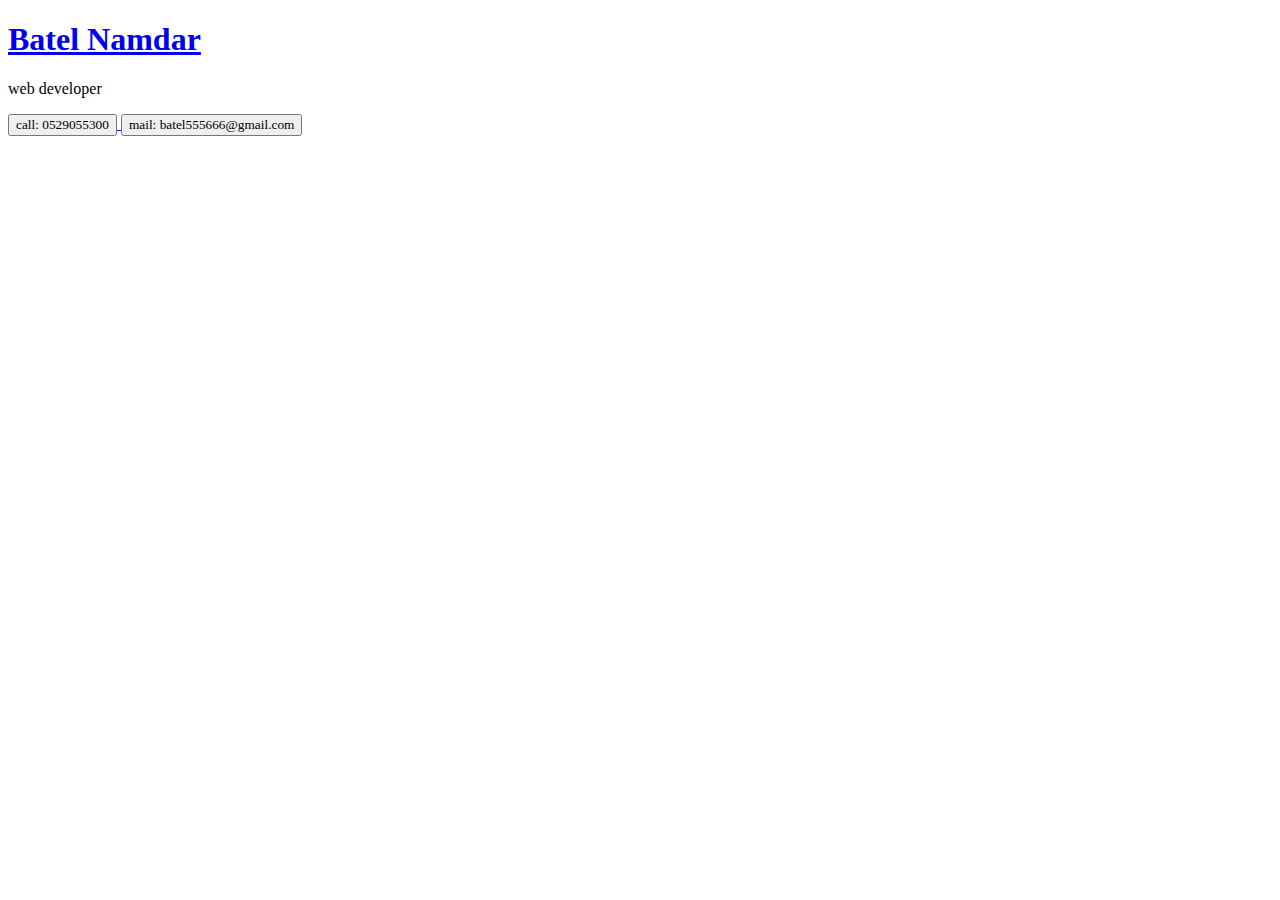
<file: about.html>
<!DOCTYPE html>
<html lang="en">
<head>
    <meta charset="UTF-8">
    <meta name="viewport" content="width=device-width, initial-scale=1.0">
    <link href="https://cdn.jsdelivr.net/npm/bootstrap@5.3.1/dist/css/bootstrap.min.css" rel="stylesheet" integrity="sha384-4bw+/aepP/YC94hEpVNVgiZdgIC5+VKNBQNGCHeKRQN+PtmoHDEXuppvnDJzQIu9" crossorigin="anonymous">
    <script src="https://cdn.jsdelivr.net/npm/bootstrap@5.3.1/dist/js/bootstrap.bundle.min.js" integrity="sha384-HwwvtgBNo3bZJJLYd8oVXjrBZt8cqVSpeBNS5n7C8IVInixGAoxmnlMuBnhbgrkm" crossorigin="anonymous"></script>
    <link rel="stylesheet" href="https://cdn.jsdelivr.net/npm/bootstrap-icons@1.10.5/font/bootstrap-icons.css">
    <link rel="stylesheet" href="https://cdnjs.cloudflare.com/ajax/libs/font-awesome/6.4.2/css/all.min.css" integrity="sha512-z3gLpd7yknf1YoNbCzqRKc4qyor8gaKU1qmn+CShxbuBusANI9QpRohGBreCFkKxLhei6S9CQXFEbbKuqLg0DA==" crossorigin="anonymous" referrerpolicy="no-referrer" />
    <link rel="preconnect" href="https://fonts.googleapis.com">
    <link rel="preconnect" href="https://fonts.gstatic.com" crossorigin>
    <link href="https://fonts.googleapis.com/css2?family=Handjet:wght@500&display=swap" rel="stylesheet">
   <link rel="stylesheet" href="./style.css">
    <title>Document</title>
</head>
<body class="bg-dark w-100">
 
    <div class="conatiner-fluid h-100">
        <div class="row justify-content-center h-25  rounded shadow-lg ">
            <div class="col-6 text-center mt-5 text-light">
                <a href="./index.html" class=" text-reset">

                    <h1>Batel Namdar</h1>
                </a>
                <p>web developer</p>
            </div>
            <div class="col-4 text-center">

            </div>
        </div>


        <div class="row justify-content-center my-5 ">
            <div class="col-10 bg-warning text-dark text-center  rounded shadow-lg ">
                <a href="tel:+972529055300">
                    <button class="btn bg-light w-75 my-3 " >call: 0529055300</button>
                </a>

                <a href="mailto:batel555666@gmail.com">
                    <button class="btn bg-light w-75 my-3 " >mail: batel555666@gmail.com</button>
                </a>
            </div>
        </div>
   
    </div>
</body>
</html>
</file>
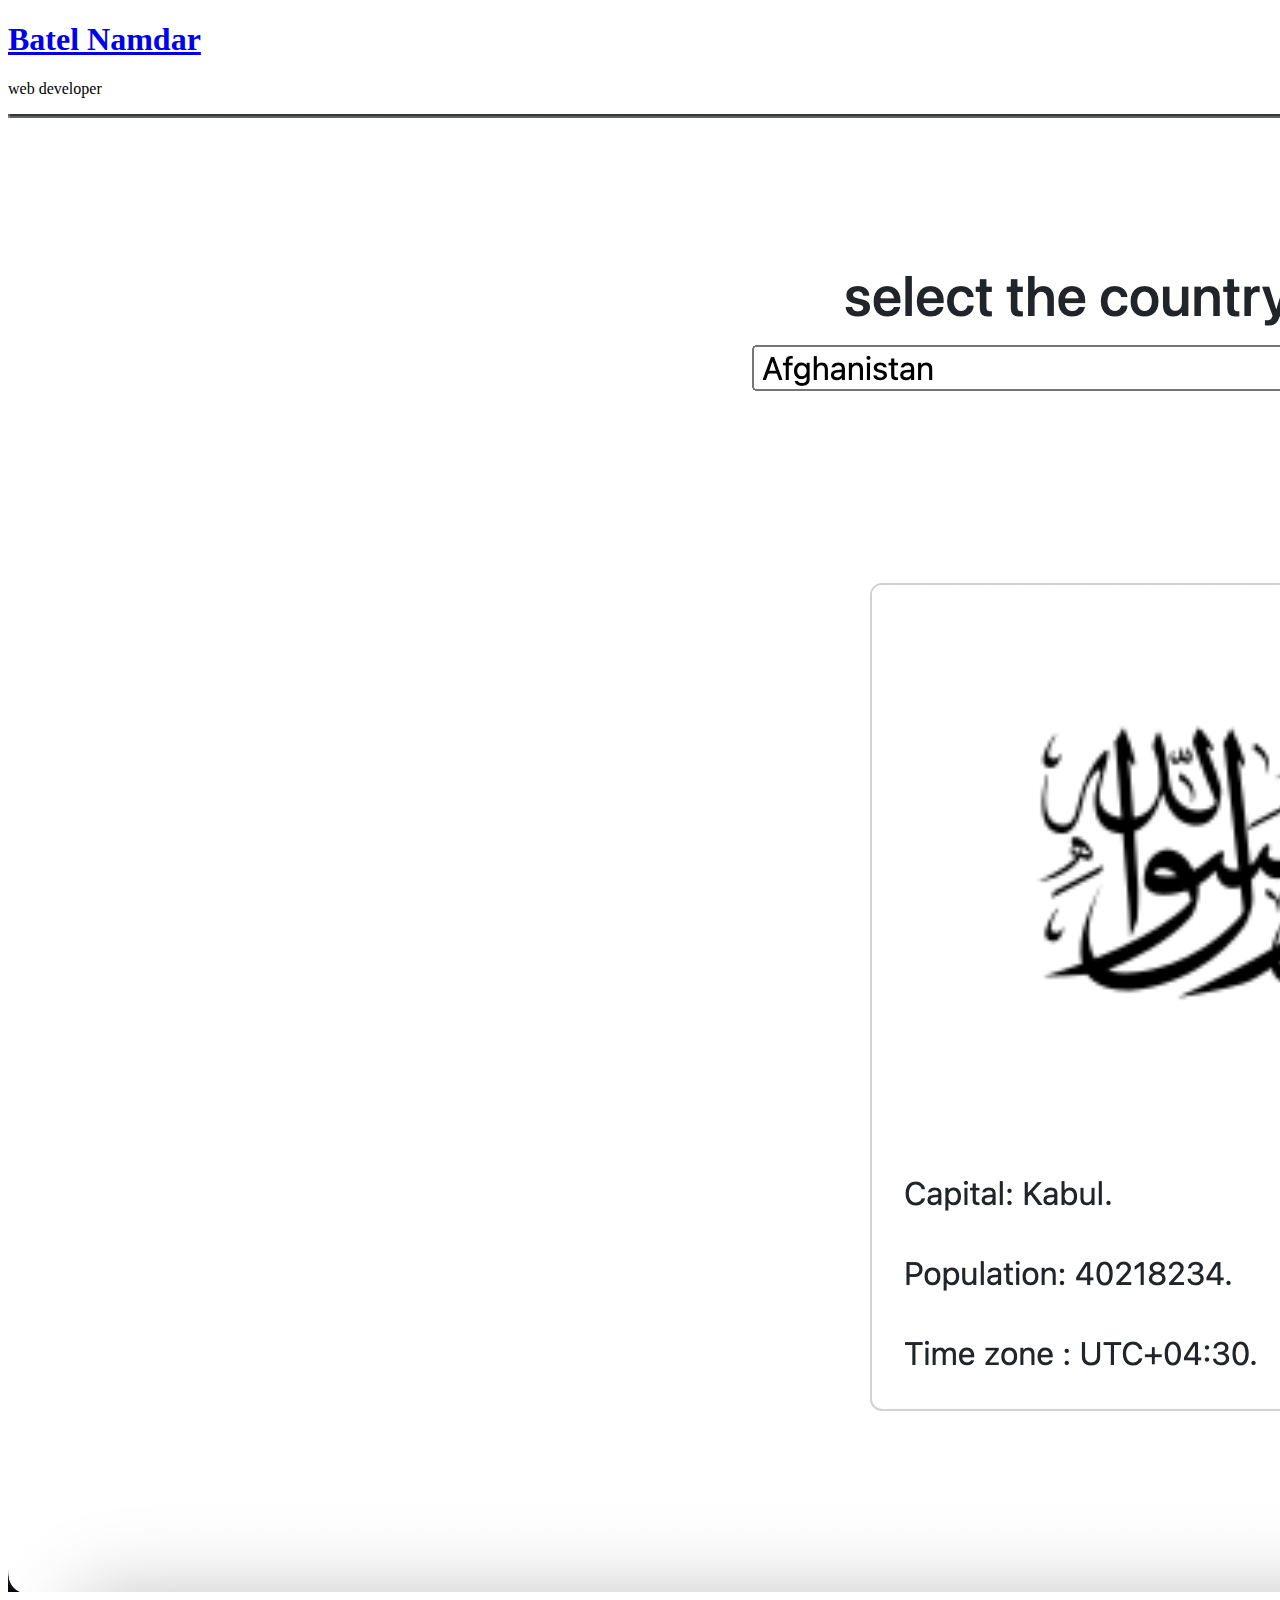
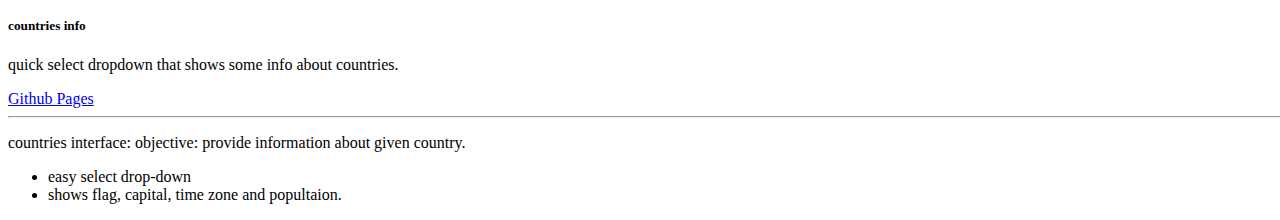
<file: projectPages/countries_projPage.html>
<!DOCTYPE html>
<html lang="en">
<head>
    <meta charset="UTF-8">
    <meta name="viewport" content="width=device-width, initial-scale=1.0">
    <link href="https://cdn.jsdelivr.net/npm/bootstrap@5.3.1/dist/css/bootstrap.min.css" rel="stylesheet" integrity="sha384-4bw+/aepP/YC94hEpVNVgiZdgIC5+VKNBQNGCHeKRQN+PtmoHDEXuppvnDJzQIu9" crossorigin="anonymous">
    <script src="https://cdn.jsdelivr.net/npm/bootstrap@5.3.1/dist/js/bootstrap.bundle.min.js" integrity="sha384-HwwvtgBNo3bZJJLYd8oVXjrBZt8cqVSpeBNS5n7C8IVInixGAoxmnlMuBnhbgrkm" crossorigin="anonymous"></script>
    <link rel="stylesheet" href="https://cdnjs.cloudflare.com/ajax/libs/font-awesome/6.4.2/css/all.min.css" integrity="sha512-z3gLpd7yknf1YoNbCzqRKc4qyor8gaKU1qmn+CShxbuBusANI9QpRohGBreCFkKxLhei6S9CQXFEbbKuqLg0DA==" crossorigin="anonymous" referrerpolicy="no-referrer" />

    <link rel="stylesheet" href="https://cdn.jsdelivr.net/npm/bootstrap-icons@1.10.5/font/bootstrap-icons.css">
    <link rel="preconnect" href="https://fonts.googleapis.com">
    <link rel="preconnect" href="https://fonts.gstatic.com" crossorigin>
    <link href="https://fonts.googleapis.com/css2?family=Handjet:wght@500&display=swap" rel="stylesheet">
   <link rel="stylesheet" href="../style.css">
    <title>Document</title>
</head>
<body class="bg-dark" >
        <div class="container-fluid">
            <div class="row justify-content-center h-25  rounded shadow-lg ">
                <div class="col-6 text-center mt-5 text-light">
                    <a href="../index.html" class=" text-reset">
    
                        <h1>Batel Namdar</h1>
                    </a>
                    <p>web developer</p>
                </div>
                <div class="col-4 text-center">
    
                </div>
            </div>
            <div class="row justify-content-center h-100">
                <div class="card d-inline-block my-2" style="width:80rem;">
                    <img class="card-img-top" src="../photos/image-Countries.png" alt="Card image cap">
                    <div class="card-body text-center">
                      <h5 class="card-title">countries info</h5>
                      <p class="card-text">quick select dropdown that shows some info about countries.</p>
                      <a href="https://batelnamdar.github.io/countries/" class="btn btn-primary">Github Pages</a>
                      <hr>
                      <i class="fa-brands fa-js"></i>
                      <i class="fa-brands fa-html5"></i>
                      <i class="fa-brands fa-bootstrap"></i>
                    </div>
                  </div>
            </div>

            <div class="row justify-content-center text-light">
                <div class="col-10 ">

                    <p class="fs-2">countries interface: objective: provide information about given country.</p>
                
                    <ul>
                        <li class=" my-4">
                            easy select drop-down
                        </li>
        
                        <li class=" my-4">
                            shows flag, capital, time zone and popultaion.
                        </li>
        
                       
        
                       
                    </ul>
                </div>
            </div>
        </div>
</body>
</html>
</file>
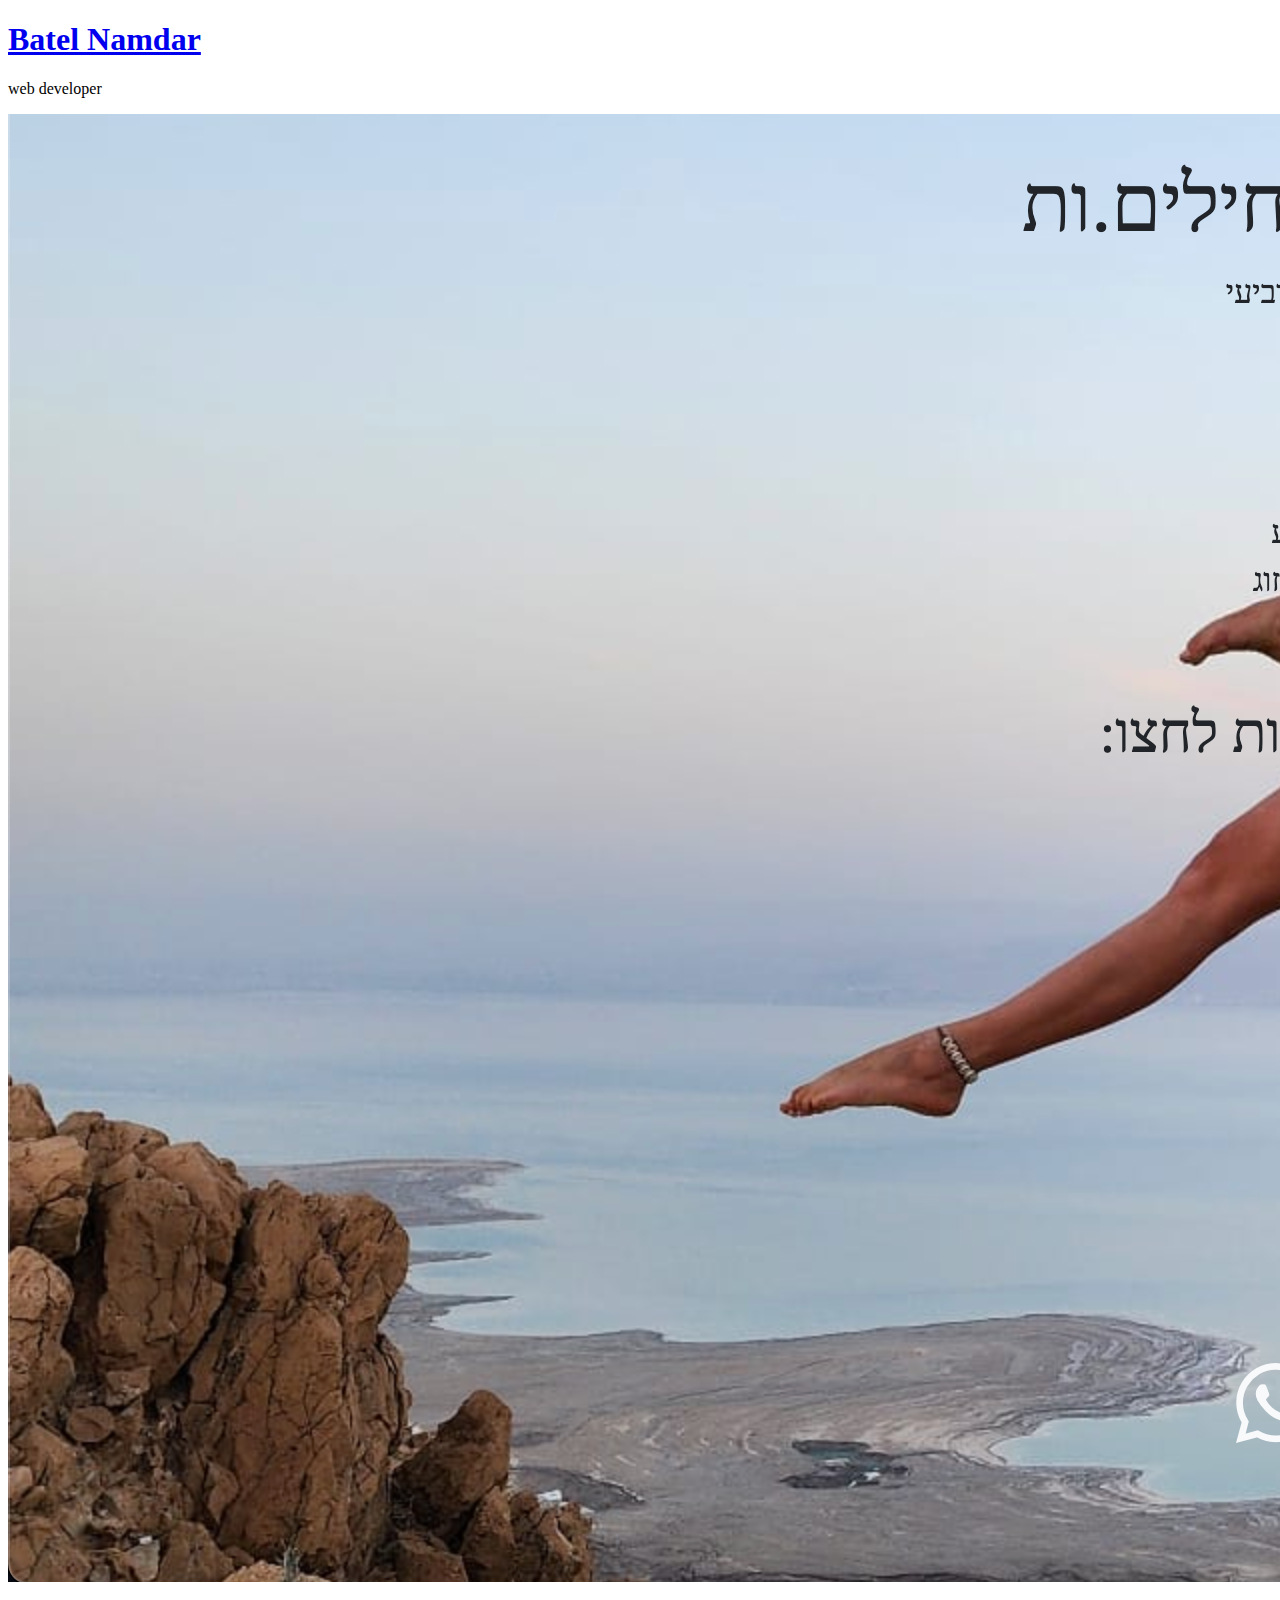
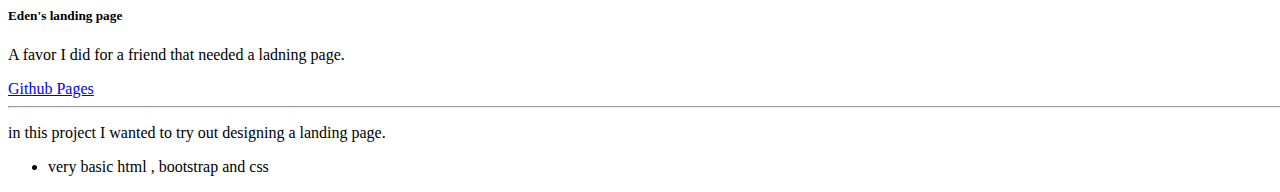
<file: projectPages/edens_projPage.html>
<!DOCTYPE html>
<html lang="en">
<head>
    <meta charset="UTF-8">
    <meta name="viewport" content="width=device-width, initial-scale=1.0">
    <link href="https://cdn.jsdelivr.net/npm/bootstrap@5.3.1/dist/css/bootstrap.min.css" rel="stylesheet" integrity="sha384-4bw+/aepP/YC94hEpVNVgiZdgIC5+VKNBQNGCHeKRQN+PtmoHDEXuppvnDJzQIu9" crossorigin="anonymous">
    <script src="https://cdn.jsdelivr.net/npm/bootstrap@5.3.1/dist/js/bootstrap.bundle.min.js" integrity="sha384-HwwvtgBNo3bZJJLYd8oVXjrBZt8cqVSpeBNS5n7C8IVInixGAoxmnlMuBnhbgrkm" crossorigin="anonymous"></script>
    <link rel="stylesheet" href="https://cdnjs.cloudflare.com/ajax/libs/font-awesome/6.4.2/css/all.min.css" integrity="sha512-z3gLpd7yknf1YoNbCzqRKc4qyor8gaKU1qmn+CShxbuBusANI9QpRohGBreCFkKxLhei6S9CQXFEbbKuqLg0DA==" crossorigin="anonymous" referrerpolicy="no-referrer" />

    <link rel="stylesheet" href="https://cdn.jsdelivr.net/npm/bootstrap-icons@1.10.5/font/bootstrap-icons.css">
    <link rel="preconnect" href="https://fonts.googleapis.com">
    <link rel="preconnect" href="https://fonts.gstatic.com" crossorigin>
    <link href="https://fonts.googleapis.com/css2?family=Handjet:wght@500&display=swap" rel="stylesheet">
   <link rel="stylesheet" href="../style.css">
    <title>Document</title>
</head>
<body class="bg-dark" >
        <div class="container-fluid">
            <div class="row justify-content-center h-25  rounded shadow-lg ">
                <div class="col-6 text-center mt-5 text-light">
                    <a href="../index.html" class=" text-reset">
    
                        <h1>Batel Namdar</h1>
                    </a>
                    <p>web developer</p>
                </div>
                <div class="col-4 text-center">
    
                </div>
            </div>
            <div class="row justify-content-center h-100">
                <div class="card d-inline-block my-2" style="width:80rem;">
                    <img class="card-img-top" src="../photos/image-eden.png" alt="Card image cap">
                    <div class="card-body text-center">
                      <h5 class="card-title">Eden's landing page</h5>
                      <p class="card-text">A favor I did for a friend that needed a ladning page.</p>
                      <a href="https://batelnamdar.github.io/shemesh/" class="btn btn-primary">Github Pages</a>
                      <hr>
                      <i class="fa-brands fa-js"></i>
                      <i class="fa-brands fa-html5"></i>
                      <i class="fa-brands fa-css3"></i>
                    </div>
                  </div>
            </div>

            <div class="row justify-content-center text-light">
                <div class="col-8">

                    <p class="fs-2">in this project I wanted to try out designing a landing page.</p>
                    <p class="fs-4"></p>
                    <ul>
                        <li>
                            very basic html , bootstrap and css
                        </li>
        
                       
        
                        
                    </ul>
                </div>
            </div>
        </div>
</body>
</html>
</file>
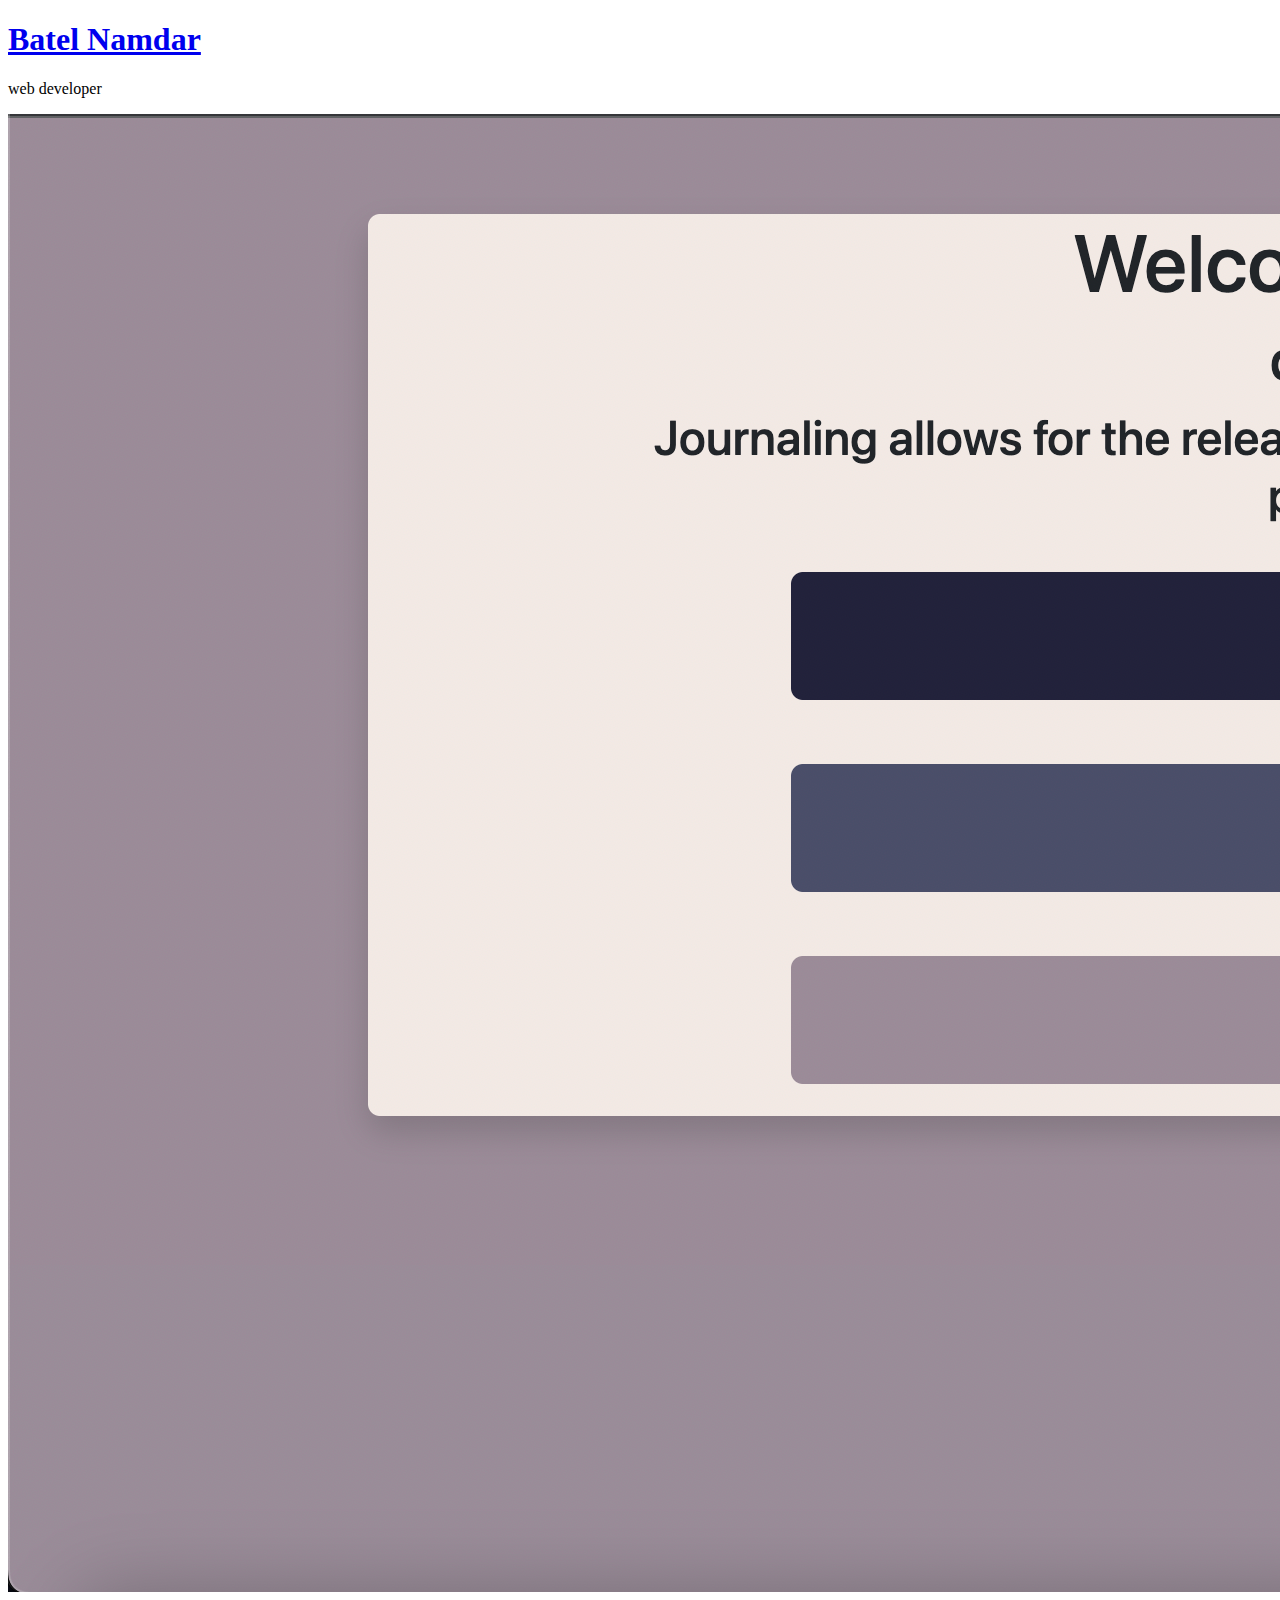
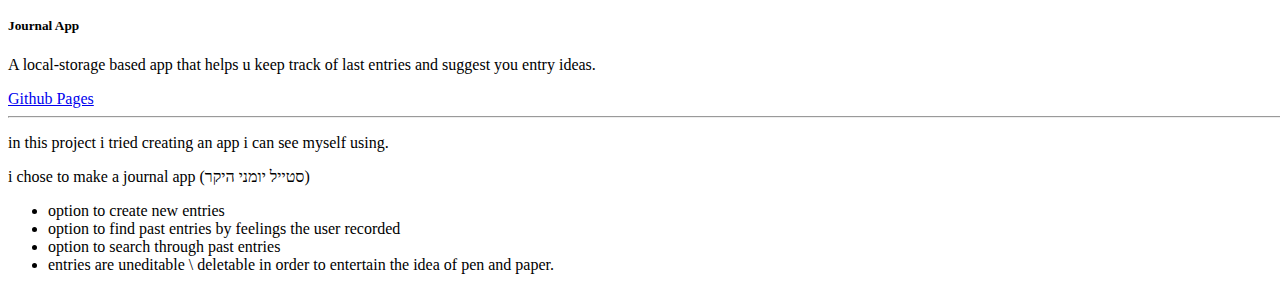
<file: projectPages/JournalApp_projPage.html>
<!DOCTYPE html>
<html lang="en">
<head>
    <meta charset="UTF-8">
    <meta name="viewport" content="width=device-width, initial-scale=1.0">
    <link href="https://cdn.jsdelivr.net/npm/bootstrap@5.3.1/dist/css/bootstrap.min.css" rel="stylesheet" integrity="sha384-4bw+/aepP/YC94hEpVNVgiZdgIC5+VKNBQNGCHeKRQN+PtmoHDEXuppvnDJzQIu9" crossorigin="anonymous">
    <script src="https://cdn.jsdelivr.net/npm/bootstrap@5.3.1/dist/js/bootstrap.bundle.min.js" integrity="sha384-HwwvtgBNo3bZJJLYd8oVXjrBZt8cqVSpeBNS5n7C8IVInixGAoxmnlMuBnhbgrkm" crossorigin="anonymous"></script>
    <link rel="stylesheet" href="https://cdnjs.cloudflare.com/ajax/libs/font-awesome/6.4.2/css/all.min.css" integrity="sha512-z3gLpd7yknf1YoNbCzqRKc4qyor8gaKU1qmn+CShxbuBusANI9QpRohGBreCFkKxLhei6S9CQXFEbbKuqLg0DA==" crossorigin="anonymous" referrerpolicy="no-referrer" />

    <link rel="stylesheet" href="https://cdn.jsdelivr.net/npm/bootstrap-icons@1.10.5/font/bootstrap-icons.css">
    <link rel="preconnect" href="https://fonts.googleapis.com">
    <link rel="preconnect" href="https://fonts.gstatic.com" crossorigin>
    <link href="https://fonts.googleapis.com/css2?family=Handjet:wght@500&display=swap" rel="stylesheet">
   <link rel="stylesheet" href="../style.css">
    <title>Document</title>
</head>
<body class="bg-dark" >
        <div class="container-fluid">
            <div class="row justify-content-center h-25  rounded shadow-lg ">
                <div class="col-6 text-center mt-5 text-light">
                    <a href="../index.html" class=" text-reset">
    
                        <h1>Batel Namdar</h1>
                    </a>
                    <p>web developer</p>
                </div>
                <div class="col-4 text-center">
    
                </div>
            </div>
            <div class="row justify-content-center h-100">
                <div class="card d-inline-block my-2" style="width:80rem;">
                    <img class="card-img-top" src="../photos/image-Journal.png" alt="Card image cap">
                    <div class="card-body text-center">
                      <h5 class="card-title">Journal App</h5>
                      <p class="card-text">A local-storage based app that helps u keep track of last entries and suggest you entry ideas.</p>
                      <a href="https://batelnamdar.github.io/JournalApp/" class="btn btn-primary">Github Pages</a>
                      <hr>
                      <i class="fa-brands fa-js"></i>
                  <i class="fa-brands fa-html5"></i>
                  <i class="fa-brands fa-css3"></i>
                  <i class="fa-brands fa-bootstrap"></i>
                    </div>
                  </div>
            </div>

            <div class="row justify-content-center text-light">
                <div class="col-8">

                    <p class="fs-2">in this project i tried creating an app i can see myself using.</p>
                    <p class="fs-4">i chose to make a journal app (סטייל יומני היקר)</p>
                    <ul>
                        <li>
                            option to create new entries
                        </li>
        
                        <li>
                            option to find past entries by feelings the user recorded
                        </li>
        
                        <li>
                            option to search through past entries
                        </li>
        
                        <li>
                            entries are uneditable \ deletable in order to entertain the idea of pen and paper. 
                        </li>
                    </ul>
                </div>
            </div>
        </div>
</body>
</html>
</file>
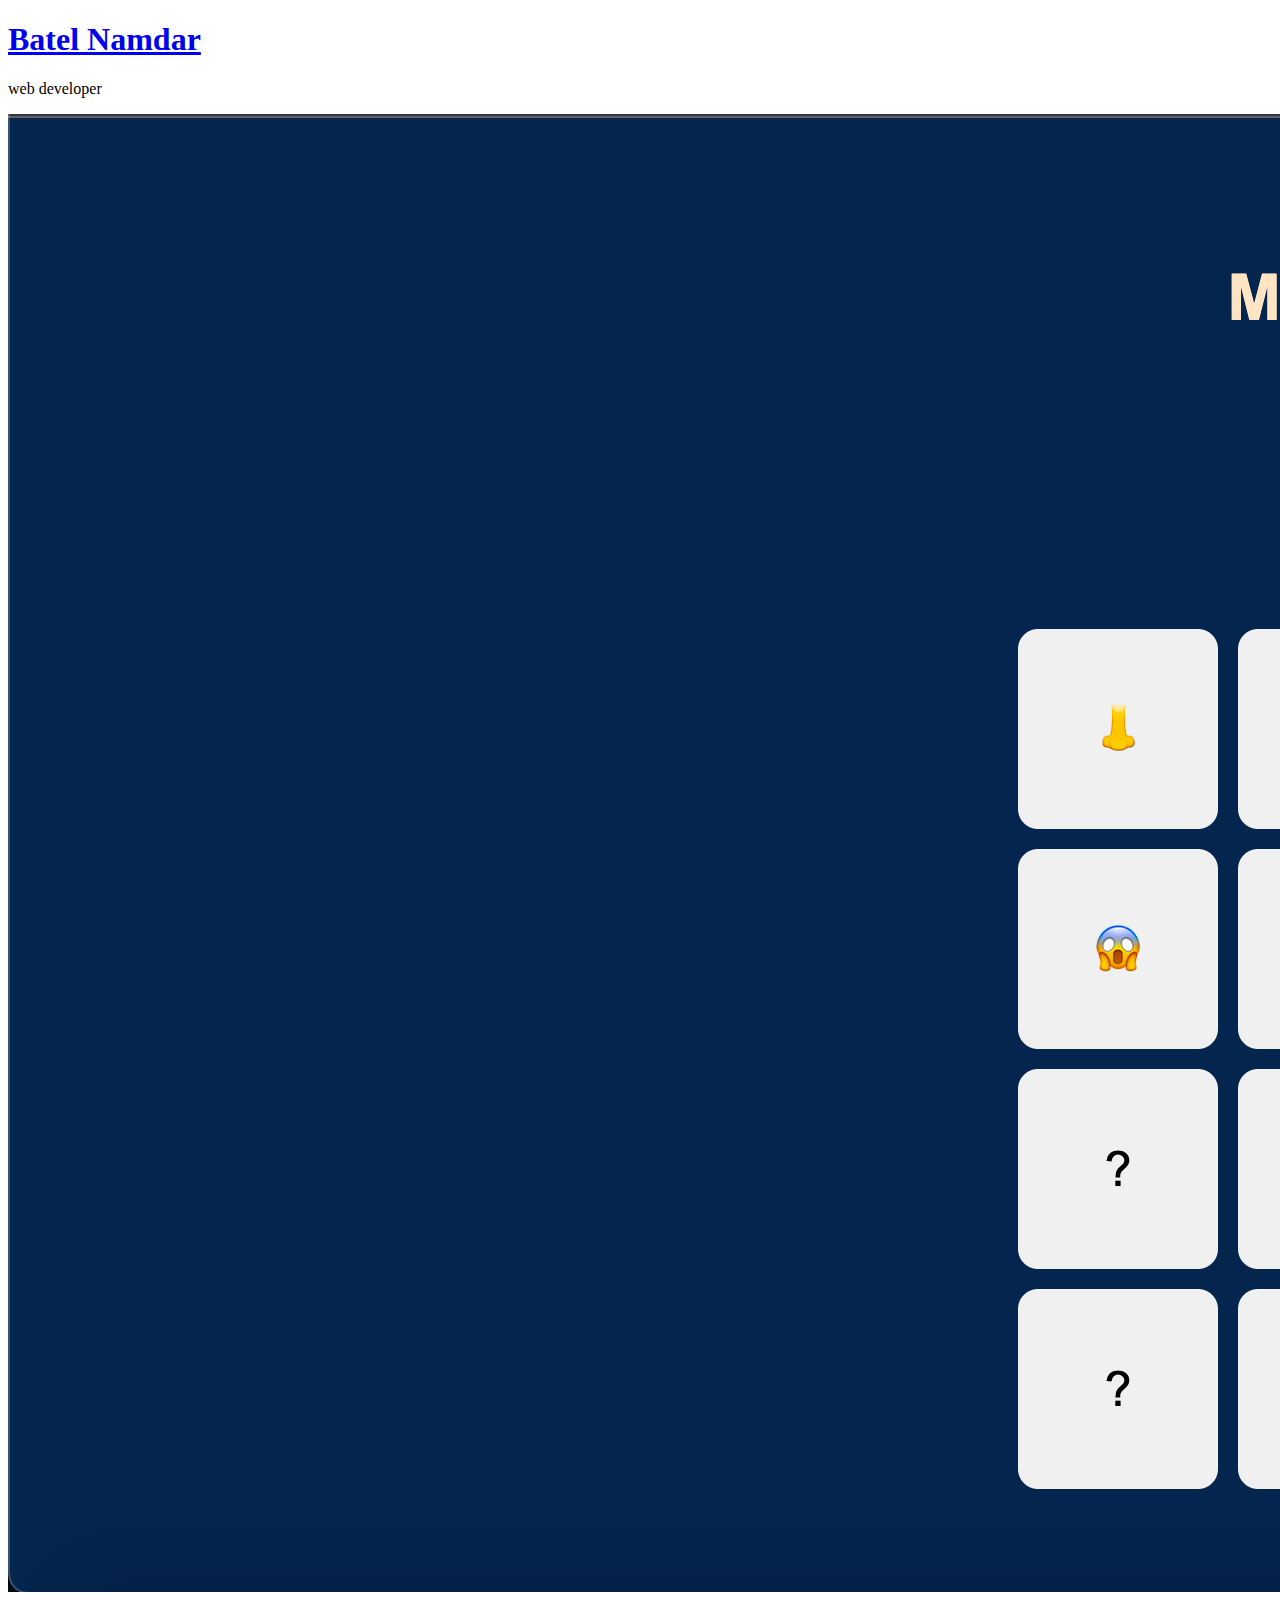
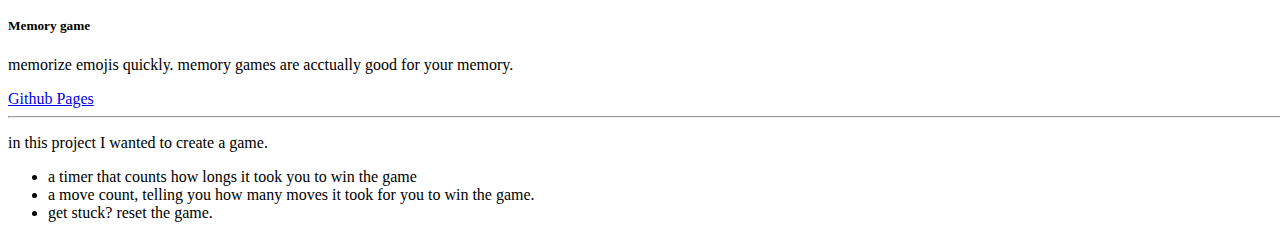
<file: projectPages/memoryGame_projPage.html>
<!DOCTYPE html>
<html lang="en">
<head>
    <meta charset="UTF-8">
    <meta name="viewport" content="width=device-width, initial-scale=1.0">
    <link href="https://cdn.jsdelivr.net/npm/bootstrap@5.3.1/dist/css/bootstrap.min.css" rel="stylesheet" integrity="sha384-4bw+/aepP/YC94hEpVNVgiZdgIC5+VKNBQNGCHeKRQN+PtmoHDEXuppvnDJzQIu9" crossorigin="anonymous">
    <script src="https://cdn.jsdelivr.net/npm/bootstrap@5.3.1/dist/js/bootstrap.bundle.min.js" integrity="sha384-HwwvtgBNo3bZJJLYd8oVXjrBZt8cqVSpeBNS5n7C8IVInixGAoxmnlMuBnhbgrkm" crossorigin="anonymous"></script>
    <link rel="stylesheet" href="https://cdnjs.cloudflare.com/ajax/libs/font-awesome/6.4.2/css/all.min.css" integrity="sha512-z3gLpd7yknf1YoNbCzqRKc4qyor8gaKU1qmn+CShxbuBusANI9QpRohGBreCFkKxLhei6S9CQXFEbbKuqLg0DA==" crossorigin="anonymous" referrerpolicy="no-referrer" />

    <link rel="stylesheet" href="https://cdn.jsdelivr.net/npm/bootstrap-icons@1.10.5/font/bootstrap-icons.css">
    <link rel="preconnect" href="https://fonts.googleapis.com">
    <link rel="preconnect" href="https://fonts.gstatic.com" crossorigin>
    <link href="https://fonts.googleapis.com/css2?family=Handjet:wght@500&display=swap" rel="stylesheet">
   <link rel="stylesheet" href="../style.css">
    <title>Document</title>
</head>
<body class="bg-dark" >
        <div class="container-fluid">
            <div class="row justify-content-center h-25  rounded shadow-lg ">
                <div class="col-6 text-center mt-5 text-light">
                    <a href="../index.html" class=" text-reset">
    
                        <h1>Batel Namdar</h1>
                    </a>
                    <p>web developer</p>
                </div>
                <div class="col-4 text-center">
    
                </div>
            </div>
            <div class="row justify-content-center h-100">
                <div class="card d-inline-block my-2" style="width:80rem;">
                    <img class="card-img-top" src="../photos/image-memory.png" alt="Card image cap">
                    <div class="card-body text-center">
                      <h5 class="card-title">Memory game</h5>
                      <p class="card-text">memorize emojis quickly. memory games are acctually good for your memory.</p>
                      <a href="https://batelnamdar.github.io/memory-game-complete/" class="btn btn-primary">Github Pages</a>
                      <hr>
                      <i class="fa-brands fa-js"></i>
                      <i class="fa-brands fa-html5"></i>
                      <i class="fa-brands fa-css3"></i>
                    </div>
                  </div>
            </div>

            <div class="row justify-content-center text-light">
                <div class="col-8">

                    <p class="fs-2">in this project I wanted to create a game.</p>
                    <p class="fs-4"></p>
                    <ul>
                        <li>
                             a timer that counts how longs it took you to win the game
                        </li>
        
                        <li>
                            a move count, telling you how many moves it took for you to win the game.
                        </li>
        
                        <li>
                            get stuck? reset the game.
                        </li>
        
                        
                    </ul>
                </div>
            </div>
        </div>
</body>
</html>
</file>
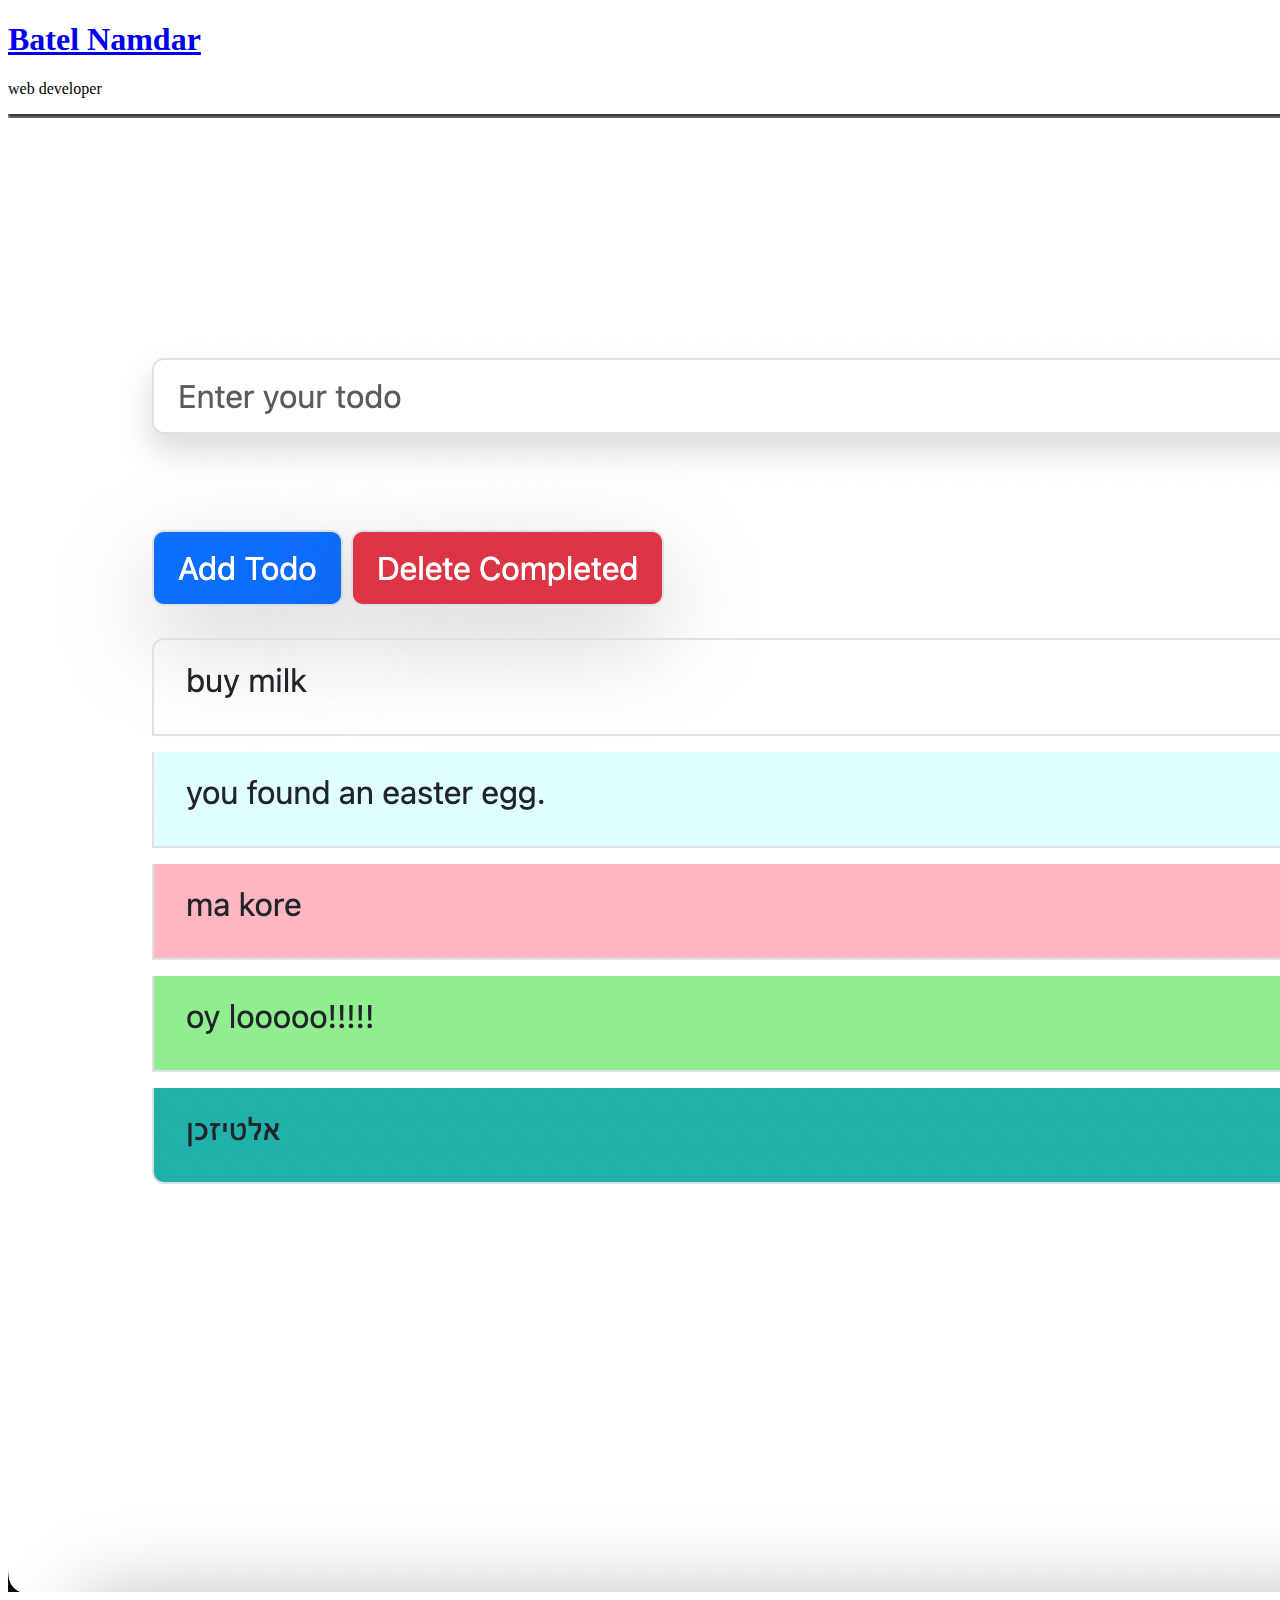
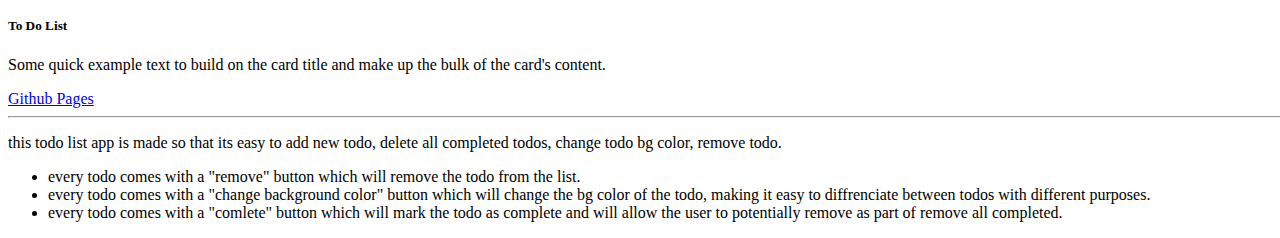
<file: projectPages/ToDoList_projPage.html>
<!DOCTYPE html>
<html lang="en">
  <head>
    <meta charset="UTF-8" />
    <meta name="viewport" content="width=device-width, initial-scale=1.0" />
    <link
      href="https://cdn.jsdelivr.net/npm/bootstrap@5.3.1/dist/css/bootstrap.min.css"
      rel="stylesheet"
      integrity="sha384-4bw+/aepP/YC94hEpVNVgiZdgIC5+VKNBQNGCHeKRQN+PtmoHDEXuppvnDJzQIu9"
      crossorigin="anonymous"
    />
    <script
      src="https://cdn.jsdelivr.net/npm/bootstrap@5.3.1/dist/js/bootstrap.bundle.min.js"
      integrity="sha384-HwwvtgBNo3bZJJLYd8oVXjrBZt8cqVSpeBNS5n7C8IVInixGAoxmnlMuBnhbgrkm"
      crossorigin="anonymous"
    ></script>
    <link
      rel="stylesheet"
      href="https://cdnjs.cloudflare.com/ajax/libs/font-awesome/6.4.2/css/all.min.css"
      integrity="sha512-z3gLpd7yknf1YoNbCzqRKc4qyor8gaKU1qmn+CShxbuBusANI9QpRohGBreCFkKxLhei6S9CQXFEbbKuqLg0DA=="
      crossorigin="anonymous"
      referrerpolicy="no-referrer"
    />

    <link
      rel="stylesheet"
      href="https://cdn.jsdelivr.net/npm/bootstrap-icons@1.10.5/font/bootstrap-icons.css"
    />
    <link rel="preconnect" href="https://fonts.googleapis.com" />
    <link rel="preconnect" href="https://fonts.gstatic.com" crossorigin />
    <link
      href="https://fonts.googleapis.com/css2?family=Handjet:wght@500&display=swap"
      rel="stylesheet"
    />
    <link rel="stylesheet" href="../style.css" />
    <title>Document</title>
  </head>
  <body class="bg-dark">
    <div class="container-fluid">
      <div class="row justify-content-center h-25 rounded shadow-lg">
        <div class="col-6 text-center mt-5 text-light">
          <a href="../index.html" class="text-reset">
            <h1>Batel Namdar</h1>
          </a>
          <p>web developer</p>
        </div>
        <div class="col-4 text-center"></div>
      </div>
      <div class="row justify-content-center h-100">
        <div class="card d-inline-block my-2" style="width: 80rem">
          <img
            class="card-img-top"
            src="../photos/image.png"
            alt="Card image cap"
          />
          <div class="card-body text-center">
            <h5 class="card-title">To Do List</h5>
            <p class="card-text">
              Some quick example text to build on the card title and make up the
              bulk of the card's content.
            </p>
            <a href="#" class="btn btn-primary">Github Pages</a>
            <hr />
            <i class="fa-brands fa-js"></i>
            <i class="fa-brands fa-html5"></i>
            <i class="fa-brands fa-css3"></i>
            <i class="fa-brands fa-bootstrap"></i>
          </div>
        </div>
      </div>

      <div class="row justify-content-center text-light">
        <div class="col-10">
          <p class="fs-2">
            this todo list app is made so that its easy to add new todo, delete
            all completed todos, change todo bg color, remove todo.
          </p>

          <ul>
            <li class="my-4">
              every todo comes with a "remove" button which will remove the todo
              from the list.
            </li>

            <li class="my-4">
              every todo comes with a "change background color" button which
              will change the bg color of the todo, making it easy to
              diffrenciate between todos with different purposes.
            </li>

            <li class="my-4">
              every todo comes with a "comlete" button which will mark the todo
              as complete and will allow the user to potentially remove as part
              of remove all completed.
            </li>
          </ul>
        </div>
      </div>
    </div>
  </body>
</html>
</file>
<file: style.css>
*{
    font-family: 'Vina Sans', cursive;
}
</file>
